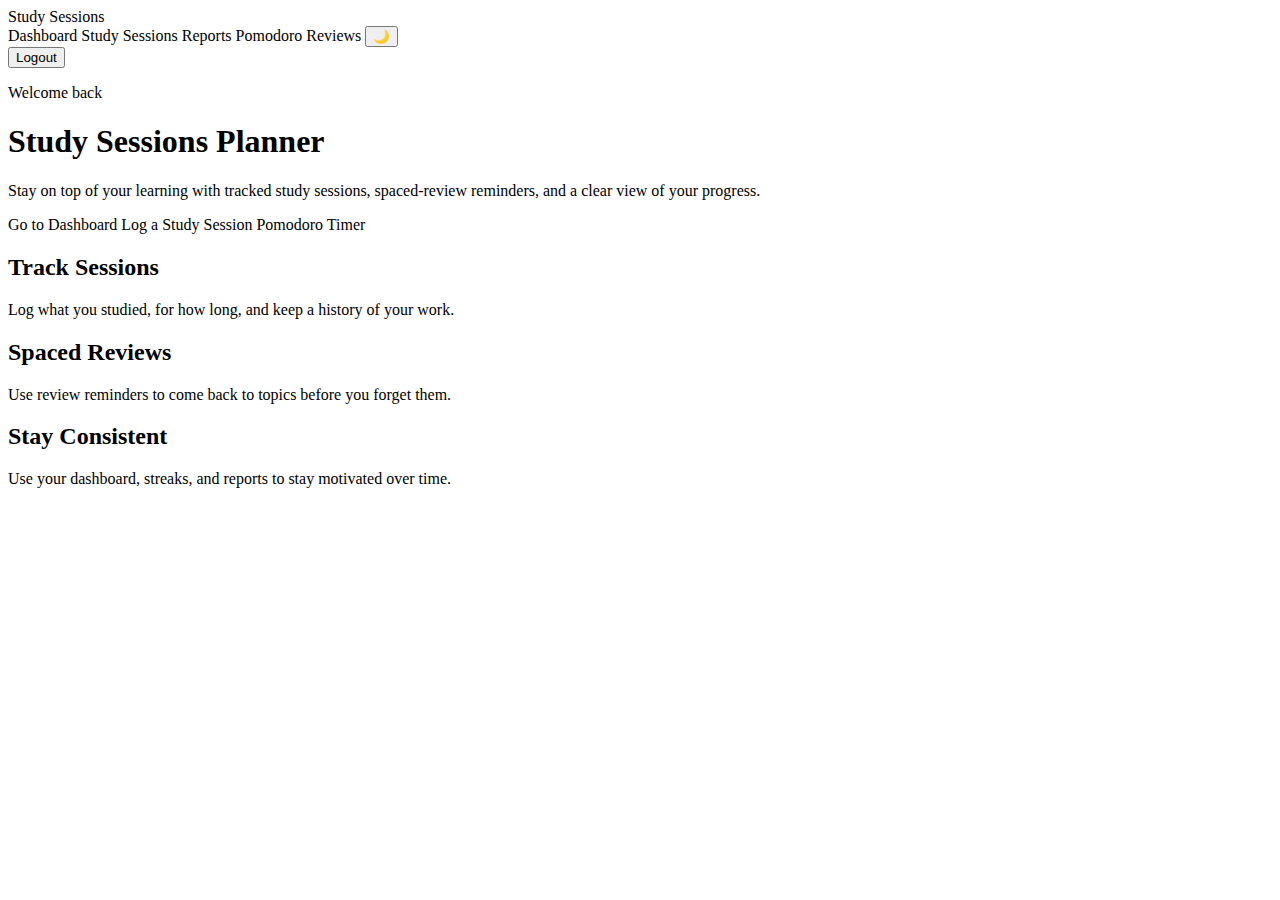
<file: studysessions/src/main/resources/templates/index.html>
<!DOCTYPE html>
<html xmlns:th="http://www.thymeleaf.org">
<head>
    <meta charset="UTF-8">
    <title th:text="${appName}">Study Sessions Planner</title>

    <link rel="stylesheet" th:href="@{/css/styles.css}">
    <script th:src="@{/js/theme-toggle.js}"></script>
</head>
<body>

<div class="navbar">
    <div class="nav-left">
        <a th:href="@{/}" class="nav-logo">Study Sessions</a>
    </div>

    <div class="nav-links">
        <a th:href="@{/dashboard}">Dashboard</a>
        <a th:href="@{/sessions}">Study Sessions</a>
        <a th:href="@{/reports/sessions}">Reports</a>
        <a th:href="@{/sessions/pomodoro}">Pomodoro</a>
        <a th:href="@{/reviews/upcoming}">Reviews</a>

        <!-- Dark mode toggle -->
        <button type="button" id="themeToggle" class="theme-toggle-btn">🌙</button>

        <form th:action="@{/logout}" method="post">
            <button type="submit" class="logout-btn">Logout</button>
        </form>
    </div>
</div>



<main class="welcome-wrapper">
    <section class="hero">
        <p class="hero-tagline">Welcome back</p>
        <h1 th:text="${appName}">Study Sessions Planner</h1>

        <p class="hero-text">
            Stay on top of your learning with tracked study sessions, spaced-review reminders,
            and a clear view of your progress.
        </p>

        <div class="hero-actions">
            <a th:href="@{/dashboard}" class="btn btn-primary">Go to Dashboard</a>
            <a th:href="@{/sessions}" class="btn btn-secondary">Log a Study Session</a>
            <a th:href="@{/sessions/pomodoro}" class="btn btn-accent">Pomodoro Timer</a>
        </div>
    </section>

    <section class="features">
        <div class="feature-card">
            <h2>Track Sessions</h2>
            <p>Log what you studied, for how long, and keep a history of your work.</p>
        </div>
        <div class="feature-card">
            <h2>Spaced Reviews</h2>
            <p>Use review reminders to come back to topics before you forget them.</p>
        </div>
        <div class="feature-card">
            <h2>Stay Consistent</h2>
            <p>Use your dashboard, streaks, and reports to stay motivated over time.</p>
        </div>
    </section>
</main>

</body>
</html>
</file>
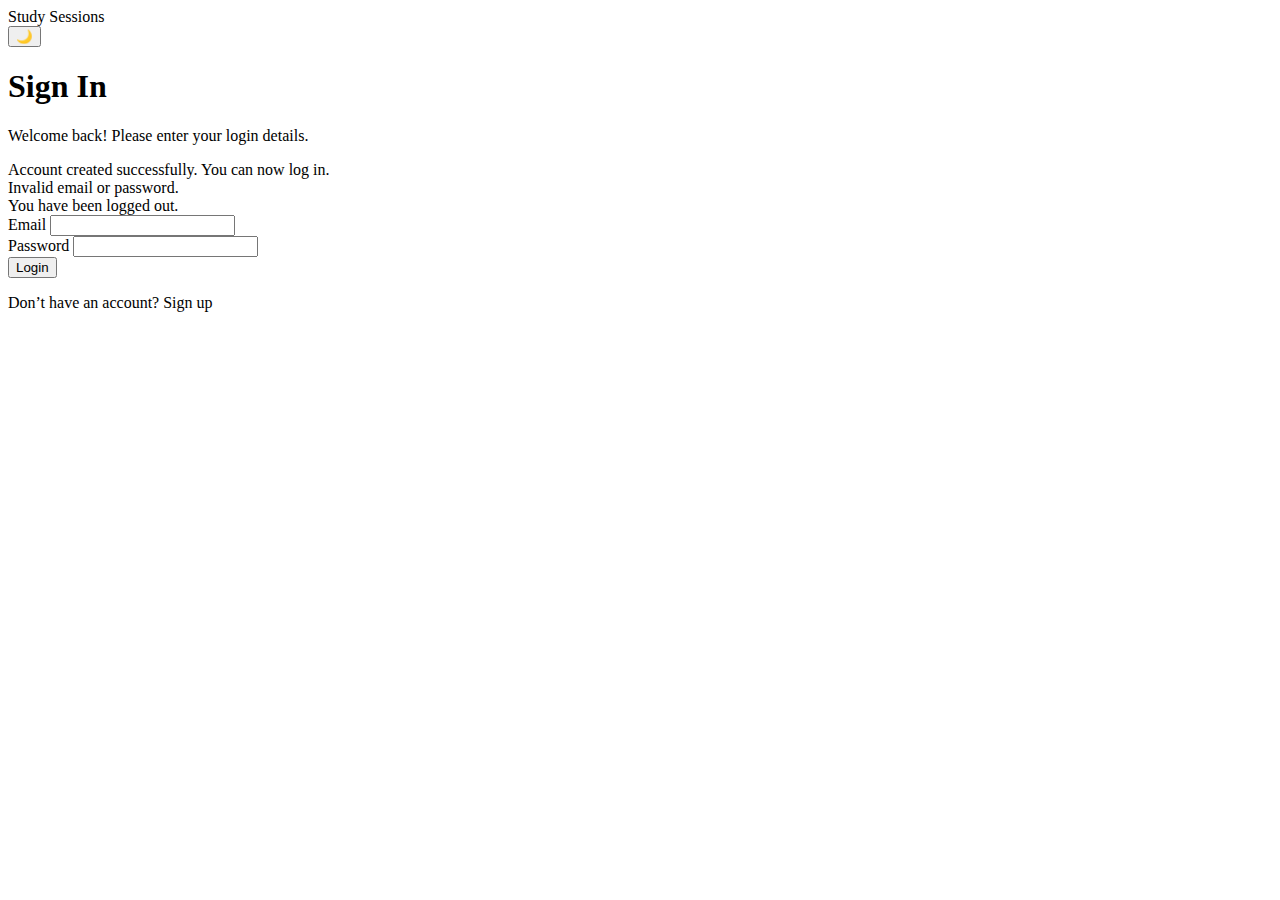
<file: studysessions/src/main/resources/templates/login.html>
<!DOCTYPE html>
<html xmlns:th="http://www.thymeleaf.org">
<head>
    <meta charset="UTF-8">
    <title>Login • Study Sessions Planner</title>

    <link rel="stylesheet" th:href="@{/css/styles.css}">
    <script th:src="@{/js/theme-toggle.js}"></script>
</head>
<body>

<div class="navbar">
    <div class="nav-left">
        <a th:href="@{/}" class="nav-logo">Study Sessions</a>
    </div>

    <div class="nav-links">
        <!-- Dark mode toggle -->
        <button type="button" id="themeToggle" class="theme-toggle-btn">🌙</button>
    </div>
</div>

<main class="login-wrapper">
    <div class="login-card">
        <h1 class="login-title">Sign In</h1>
        <p class="login-subtitle">Welcome back! Please enter your login details.</p>

        <!-- success after registration -->
        <div th:if="${param.registered}" class="login-success">
            Account created successfully. You can now log in.
        </div>

        <!-- error from Spring Security -->
        <div th:if="${param.error}" class="login-error">
            Invalid email or password.
        </div>

        <!-- logout message -->
        <div th:if="${param.logout}" class="login-logout">
            You have been logged out.
        </div>

        <form th:action="@{/login}" method="post" class="login-form">

            <div class="form-group">
                <label for="username">Email</label>
                <!-- name="username" must stay like this for Spring Security -->
                <input type="email" id="username" name="username" required />
            </div>

            <div class="form-group">
                <label for="password">Password</label>
                <input type="password" id="password" name="password" required />
            </div>

            <button type="submit" class="btn btn-primary login-btn">Login</button>
        </form>

        <p class="login-switch">
            Don’t have an account?
            <a th:href="@{/register}">Sign up</a>
        </p>
    </div>
</main>

</body>
</html>
</file>
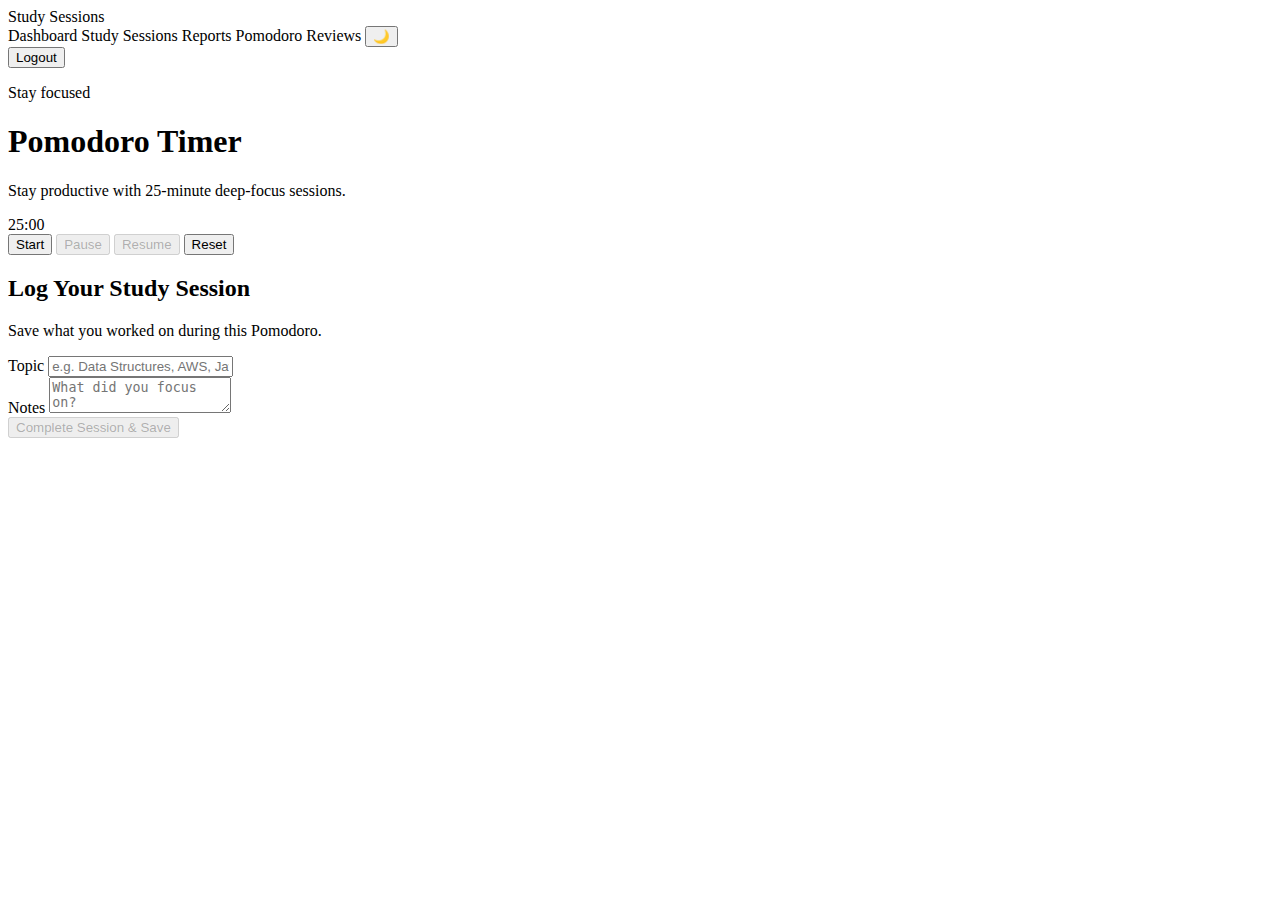
<file: studysessions/src/main/resources/templates/pomodoro.html>
<!DOCTYPE html>
<html xmlns:th="http://www.thymeleaf.org">
<head>
    <meta charset="UTF-8">
    <title>Pomodoro Timer • Study Sessions Planner</title>
    <link rel="stylesheet" th:href="@{/css/styles.css}">
    <script th:src="@{/js/theme-toggle.js}"></script>
</head>
<body>

<div class="navbar">
    <div class="nav-left">
        <a th:href="@{/}" class="nav-logo">Study Sessions</a>
    </div>

    <div class="nav-links">
        <a th:href="@{/dashboard}">Dashboard</a>
        <a th:href="@{/sessions}">Study Sessions</a>
        <a th:href="@{/reports/sessions}">Reports</a>
        <a th:href="@{/sessions/pomodoro}">Pomodoro</a>
        <a th:href="@{/reviews/upcoming}">Reviews</a>

        <!-- Dark mode toggle -->
        <button type="button" id="themeToggle" class="theme-toggle-btn">🌙</button>

        <form th:action="@{/logout}" method="post">
            <button type="submit" class="logout-btn">Logout</button>
        </form>
    </div>
</div>


<main class="page-wrapper">

    <!-- Header -->
    <section class="section-header">
        <p class="section-kicker">Stay focused</p>
        <h1>Pomodoro Timer</h1>
        <p class="section-subtitle">
            Stay productive with 25-minute deep-focus sessions.
        </p>
    </section>

    <!-- Timer Card -->
    <section class="pomodoro-card card">
        <div class="timer-display" id="timerDisplay">25:00</div>

        <div class="pomodoro-buttons">
            <button type="button" id="startBtn" class="btn btn-primary">Start</button>
            <button type="button" id="pauseBtn" class="btn btn-secondary" disabled>Pause</button>
            <button type="button" id="resumeBtn" class="btn btn-secondary" disabled>Resume</button>
            <button type="button" id="resetBtn" class="btn btn-outline-secondary">Reset</button>
        </div>
    </section>

    <!-- Save Session Card -->
    <section class="pomodoro-save card">
        <h2 class="card-title">Log Your Study Session</h2>
        <p class="card-subtext">Save what you worked on during this Pomodoro.</p>

        <form th:action="@{/sessions/pomodoro}"
              th:object="${studySession}"
              method="post"
              id="pomodoroForm">

            <input type="hidden" th:name="${_csrf.parameterName}" th:value="${_csrf.token}"/>

            <input type="hidden" th:field="*{durationMinutesField}" id="durationMinutes"/>

            <div class="form-group">
                <label for="topicName">Topic</label>
                <input type="text"
                       th:field="*{topicName}"
                       id="topicName"
                       placeholder="e.g. Data Structures, AWS, Java practice"
                       required>
            </div>

            <div class="form-group">
                <label for="notes">Notes</label>
                <textarea th:field="*{notes}" id="notes"
                          placeholder="What did you focus on?"
                          required></textarea>
            </div>

            <button type="button" id="completeBtn" class="btn btn-success" disabled>
                Complete Session &amp; Save
            </button>
        </form>
    </section>

</main>

<!-- JS Pomodoro Logic -->
<script>
    const POMODORO_SECONDS = 25 * 60;

    let timeLeft = POMODORO_SECONDS;
    let timerInterval = null;
    let isRunning = false;
    let totalSecondsStudied = 0;

    const timerDisplay = document.getElementById('timerDisplay');
    const startBtn = document.getElementById('startBtn');
    const pauseBtn = document.getElementById('pauseBtn');
    const resumeBtn = document.getElementById('resumeBtn');
    const resetBtn = document.getElementById('resetBtn');
    const completeBtn = document.getElementById('completeBtn');
    const durationInput = document.getElementById('durationMinutes');
    const form = document.getElementById('pomodoroForm');

    const topicInput = document.getElementById('topicName');
    const notesInput = document.getElementById('notes');

    function formatTime(seconds) {
        const m = Math.floor(seconds / 60);
        const s = seconds % 60;
        return String(m).padStart(2, '0') + ":" + String(s).padStart(2, '0');
    }

    function updateDisplay() {
        timerDisplay.textContent = formatTime(timeLeft);
    }

    function startTimer() {
        if (isRunning) return;
        isRunning = true;

        startBtn.disabled = true;
        pauseBtn.disabled = false;
        resumeBtn.disabled = true;
        completeBtn.disabled = false;

        timerInterval = setInterval(() => {
            if (timeLeft > 0) {
                timeLeft--;
                totalSecondsStudied++;
                updateDisplay();
            } else {
                clearInterval(timerInterval);
                isRunning = false;
                pauseBtn.disabled = true;
                resumeBtn.disabled = true;
                alert("Pomodoro complete! Take a short break.");
            }
        }, 1000);
    }

    function pauseTimer() {
        if (!isRunning) return;
        clearInterval(timerInterval);
        isRunning = false;

        pauseBtn.disabled = true;
        resumeBtn.disabled = false;
    }

    function resumeTimer() {
        if (isRunning) return;
        isRunning = true;

        pauseBtn.disabled = false;
        resumeBtn.disabled = true;

        timerInterval = setInterval(() => {
            if (timeLeft > 0) {
                timeLeft--;
                totalSecondsStudied++;
                updateDisplay();
            } else {
                clearInterval(timerInterval);
                isRunning = false;
                pauseBtn.disabled = true;
                resumeBtn.disabled = true;
                alert("Pomodoro complete! Take a short break.");
            }
        }, 1000);
    }

    function resetTimer() {
        clearInterval(timerInterval);
        isRunning = false;
        timeLeft = POMODORO_SECONDS;
        totalSecondsStudied = 0;
        updateDisplay();

        startBtn.disabled = false;
        pauseBtn.disabled = true;
        resumeBtn.disabled = true;
        completeBtn.disabled = true;
    }

    function completeSessionAndSubmit() {
        if (totalSecondsStudied <= 0) {
            alert("Start the timer before completing the session.");
            return;
        }

        if (!topicInput.value.trim() || !notesInput.value.trim()) {
            alert("Please fill in both Topic and Notes before saving.");
            return;
        }

        clearInterval(timerInterval);
        isRunning = false;

        let minutes = Math.ceil(totalSecondsStudied / 60);
        if (minutes <= 0) minutes = 1;

        durationInput.value = minutes;
        form.submit();
    }

    updateDisplay();

    startBtn.addEventListener('click', startTimer);
    pauseBtn.addEventListener('click', pauseTimer);
    resumeBtn.addEventListener('click', resumeTimer);
    resetBtn.addEventListener('click', resetTimer);
    completeBtn.addEventListener('click', completeSessionAndSubmit);
</script>

</body>
</html>
</file>
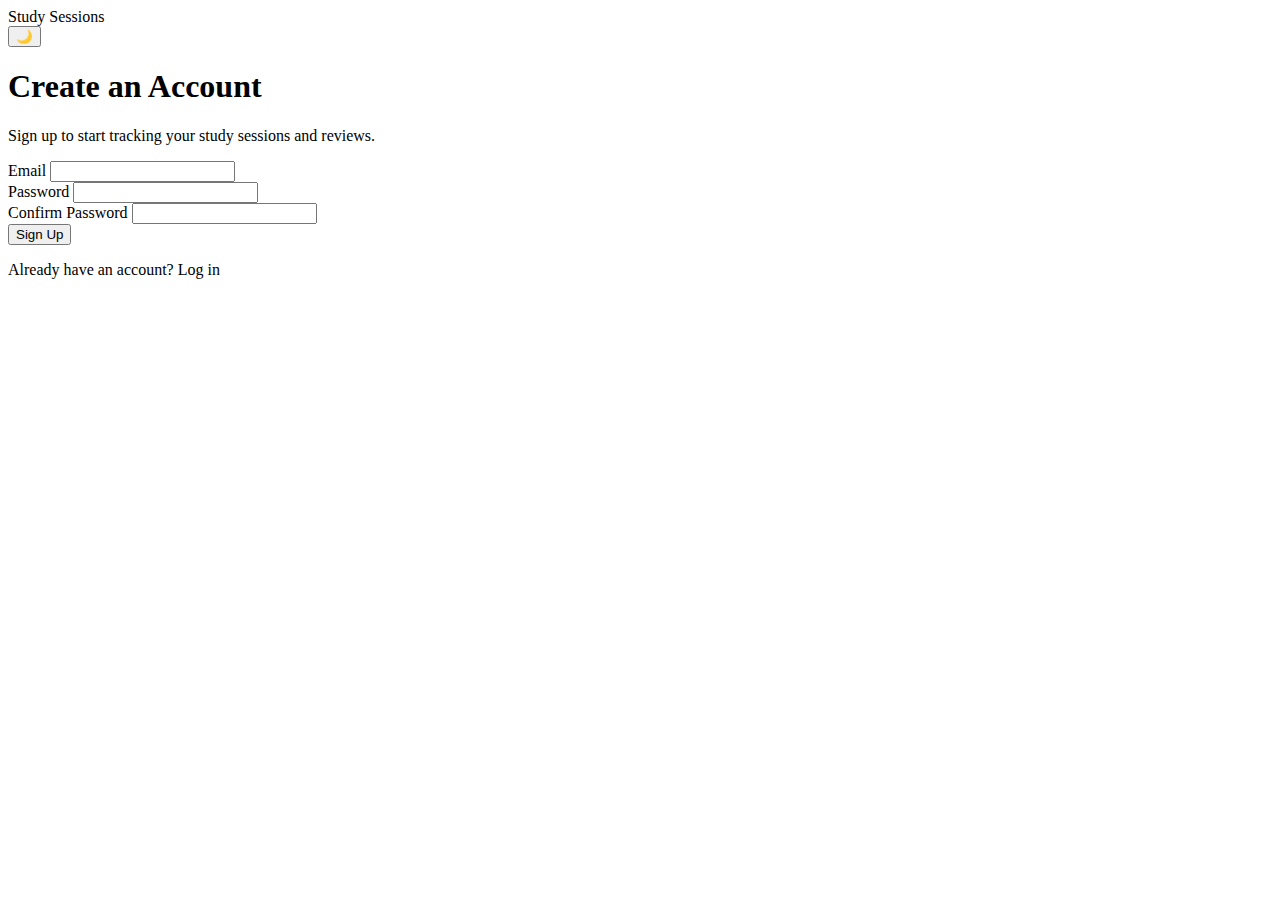
<file: studysessions/src/main/resources/templates/registration.html>
<!DOCTYPE html>
<html xmlns:th="http://www.thymeleaf.org">
<head>
    <meta charset="UTF-8">
    <title>Sign Up • Study Sessions Planner</title>
    <link rel="stylesheet" th:href="@{/css/styles.css}">
    <script th:src="@{/js/theme-toggle.js}"></script>
</head>
<body>

<div class="navbar">
    <div class="nav-left">
        <a th:href="@{/}" class="nav-logo">Study Sessions</a>
    </div>

    <div class="nav-links">
        <!-- Dark mode toggle -->
        <button type="button" id="themeToggle" class="theme-toggle-btn">🌙</button>
    </div>
</div>

<main class="login-wrapper">
    <div class="login-card">
        <h1 class="login-title">Create an Account</h1>
        <p class="login-subtitle">Sign up to start tracking your study sessions and reviews.</p>

        <div th:if="${errorMessage}" class="login-error" th:text="${errorMessage}"></div>

        <form th:action="@{/register}"
              th:object="${registrationForm}"
              method="post"
              class="login-form">

            <div class="form-group">
                <label for="email">Email</label>
                <input th:field="*{email}" id="email" type="email" required>
            </div>

            <div class="form-group">
                <label for="password">Password</label>
                <input th:field="*{password}" id="password" type="password" required>
            </div>

            <div class="form-group">
                <label for="confirmPassword">Confirm Password</label>
                <input th:field="*{confirmPassword}" id="confirmPassword" type="password" required>
            </div>

            <button type="submit" class="btn btn-primary login-btn">Sign Up</button>
        </form>

        <p class="login-switch">
            Already have an account?
            <a th:href="@{/login}">Log in</a>
        </p>
    </div>
</main>

</body>
</html>
</file>
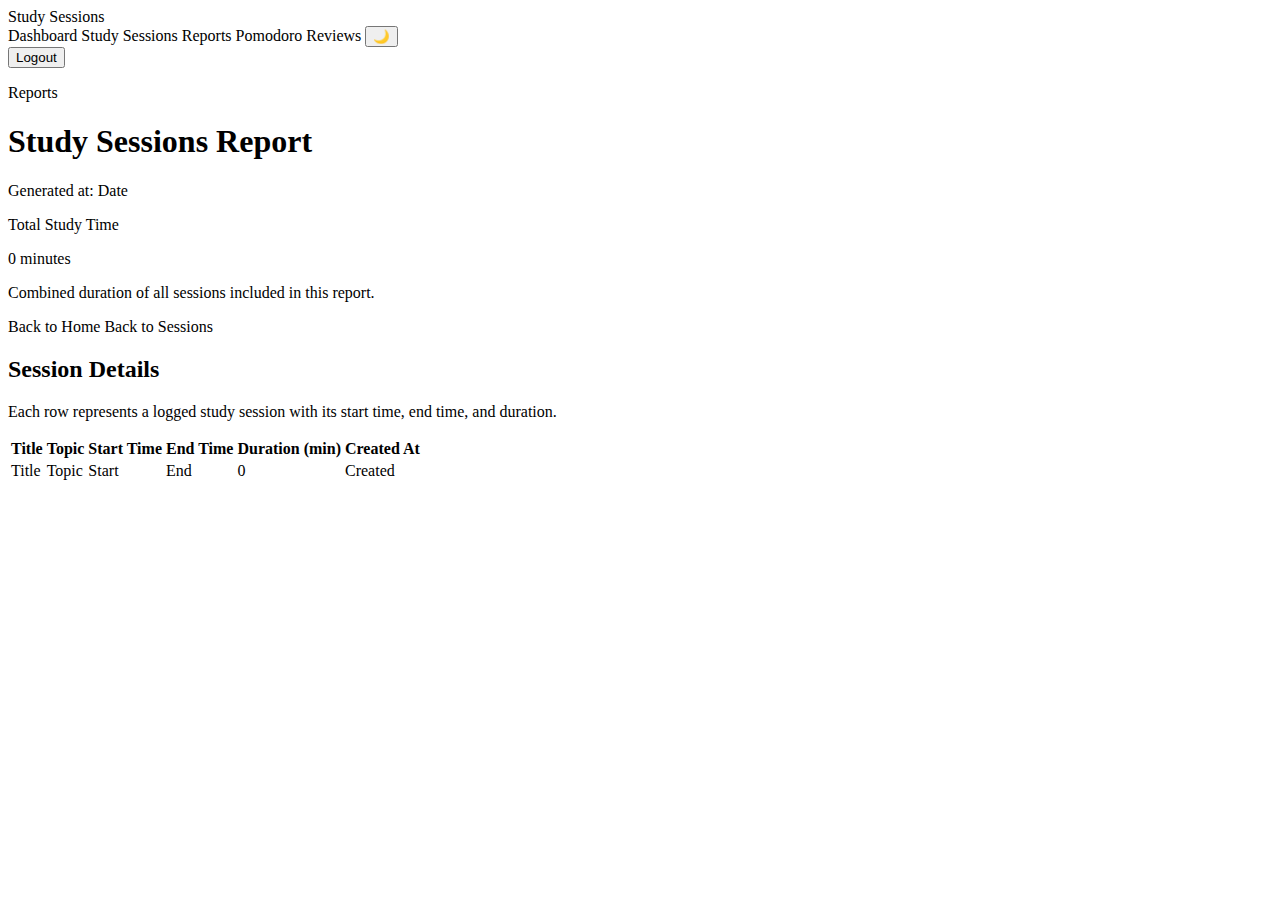
<file: studysessions/src/main/resources/templates/report-sessions.html>
<!DOCTYPE html>
<html xmlns:th="http://www.thymeleaf.org">
<head>
    <meta charset="UTF-8">
    <title th:text="${title}">Study Sessions Report</title>

    <link rel="stylesheet" th:href="@{/css/styles.css}">
    <script th:src="@{/js/theme-toggle.js}"></script>
</head>
<body>

<div class="navbar">
    <div class="nav-left">
        <a th:href="@{/}" class="nav-logo">Study Sessions</a>
    </div>

    <div class="nav-links">
        <a th:href="@{/dashboard}">Dashboard</a>
        <a th:href="@{/sessions}">Study Sessions</a>
        <a th:href="@{/reports/sessions}">Reports</a>
        <a th:href="@{/sessions/pomodoro}">Pomodoro</a>
        <a th:href="@{/reviews/upcoming}">Reviews</a>

        <!-- Dark mode toggle -->
        <button type="button" id="themeToggle" class="theme-toggle-btn">🌙</button>

        <form th:action="@{/logout}" method="post">
            <button type="submit" class="logout-btn">Logout</button>
        </form>
    </div>
</div>

<main class="page-wrapper">
    <!-- Header -->
    <section class="section-header">
        <p class="section-kicker">Reports</p>
        <h1 th:text="${title}">Study Sessions Report</h1>
        <p class="section-subtitle">
            Generated at:
            <span th:text="${#temporals.format(generatedAt, 'MM/dd/yyyy h:mm a')}">Date</span>
        </p>
    </section>

    <!-- Summary card -->
    <section class="card report-summary">
        <p class="card-title">Total Study Time</p>
        <p class="card-value">
            <span th:text="${totalMinutes}">0</span> minutes
        </p>
        <p class="card-subtext">
            Combined duration of all sessions included in this report.
        </p>

        <div class="report-actions">
            <a th:href="@{/}" class="btn btn-secondary">Back to Home</a>
            <a th:href="@{/sessions}" class="btn btn-secondary">Back to Sessions</a>
        </div>
    </section>

    <!-- Table card -->
    <section class="card">
        <h2 class="card-title">Session Details</h2>
        <p class="card-subtext">
            Each row represents a logged study session with its start time, end time, and duration.
        </p>

        <div class="report-table-wrapper">
            <table class="table-report">
                <thead>
                <tr>
                    <th>Title</th>
                    <th>Topic</th>
                    <th>Start Time</th>
                    <th>End Time</th>
                    <th>Duration (min)</th>
                    <th>Created At</th>
                </tr>
                </thead>
                <tbody>
                <tr th:each="s : ${sessions}">
                    <td th:text="${s.title}">Title</td>
                    <td th:text="${s.topicName}">Topic</td>

                    <!-- Start Time -->
                    <td th:text="${#temporals.format(s.startTime, 'MM/dd/yyyy h:mm a')}">Start</td>

                    <!-- End Time -->
                    <td th:text="${#temporals.format(s.endTime, 'MM/dd/yyyy h:mm a')}">End</td>

                    <!-- Duration -->
                    <td th:text="${s.durationMinutes}">0</td>

                    <!-- Created At -->
                    <td th:text="${#temporals.format(s.createdAt, 'MM/dd/yyyy h:mm a')}">Created</td>
                </tr>
                </tbody>
            </table>
        </div>
    </section>
</main>

</body>
</html>
</file>
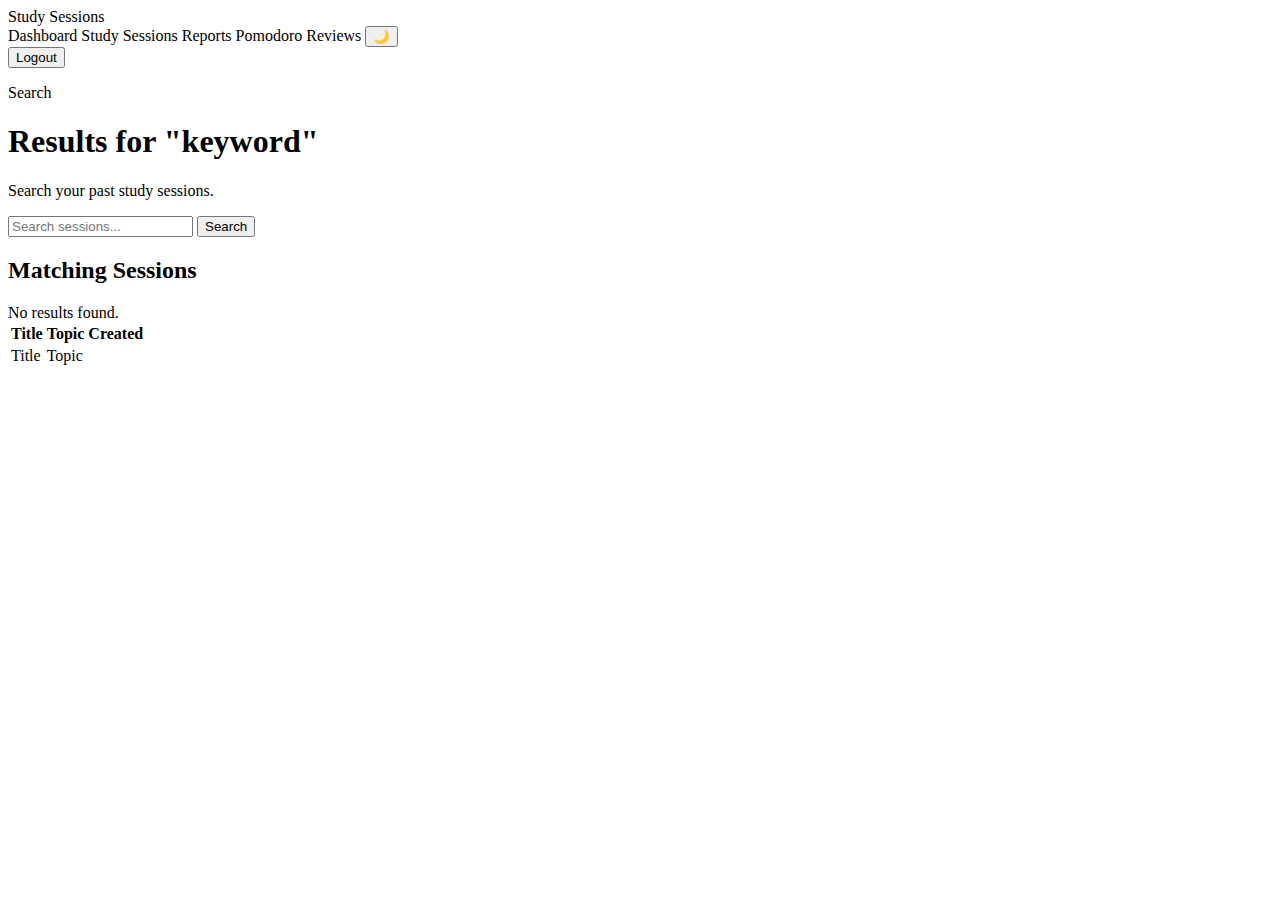
<file: studysessions/src/main/resources/templates/search-results.html>
<!DOCTYPE html>
<html xmlns:th="http://www.thymeleaf.org">
<head>
    <meta charset="UTF-8">
    <title>Search Results • Study Sessions</title>

    <link rel="stylesheet" th:href="@{/css/styles.css}">
    <script th:src="@{/js/theme-toggle.js}"></script>
</head>
<body>

<div class="navbar">
    <div class="nav-left">
        <a th:href="@{/}" class="nav-logo">Study Sessions</a>
    </div>

    <div class="nav-links">
        <a th:href="@{/dashboard}">Dashboard</a>
        <a th:href="@{/sessions}">Study Sessions</a>
        <a th:href="@{/reports/sessions}">Reports</a>
        <a th:href="@{/sessions/pomodoro}">Pomodoro</a>
        <a th:href="@{/reviews/upcoming}">Reviews</a>

        <!-- Dark mode toggle -->
        <button type="button" id="themeToggle" class="theme-toggle-btn">🌙</button>

        <form th:action="@{/logout}" method="post">
            <button type="submit" class="logout-btn">Logout</button>
        </form>
    </div>
</div>


<main class="page-wrapper">

    <!-- Header -->
    <section class="section-header">
        <p class="section-kicker">Search</p>
        <h1>Results for "<span th:text="${keyword}">keyword</span>"</h1>
        <p class="section-subtitle">Search your past study sessions.</p>
    </section>

    <!-- Search Form Card -->
    <section class="card search-card">
        <form th:action="@{/sessions/search}" method="get" class="search-bar">
            <input type="text" name="q" th:value="${keyword}" placeholder="Search sessions...">
            <button type="submit" class="btn btn-primary">Search</button>
        </form>
    </section>

    <!-- Results Card -->
    <section class="card">
        <h2 class="card-title">Matching Sessions</h2>

        <div class="card-subtext" th:if="${#lists.isEmpty(results)}">
            No results found.
        </div>

        <div class="search-results-table-wrapper" th:if="${!#lists.isEmpty(results)}">
            <table class="table-report">
                <thead>
                <tr>
                    <th>Title</th>
                    <th>Topic</th>
                    <th>Created</th>
                </tr>
                </thead>
                <tbody>
                <tr th:each="s : ${results}">
                    <td th:text="${s.title}">Title</td>
                    <td th:text="${s.topicName}">Topic</td>
                    <td th:text="${#temporals.format(s.createdAt, 'MM/dd/yyyy h:mm a')}"></td>
                </tr>
                </tbody>
            </table>
        </div>
    </section>

</main>

</body>
</html>
</file>
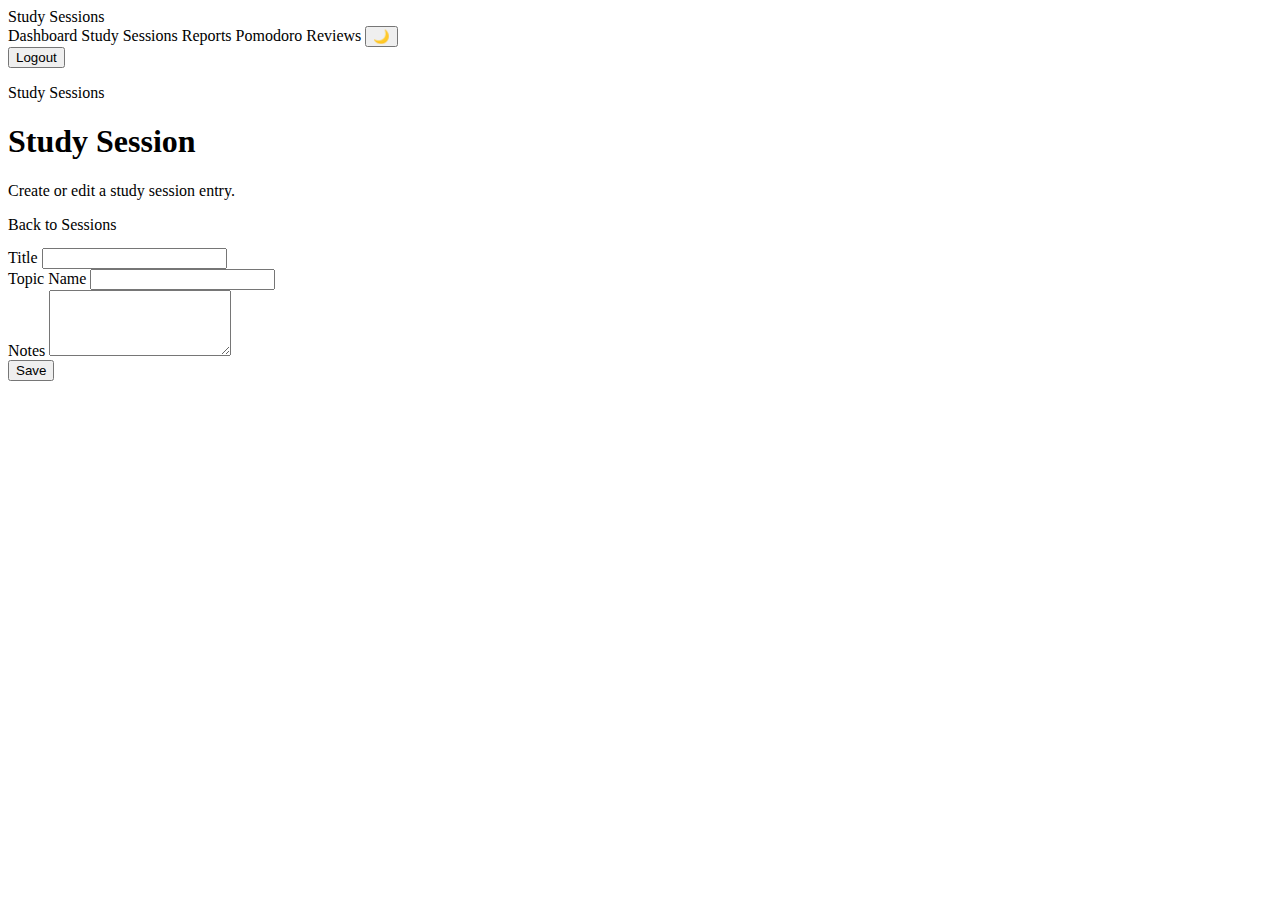
<file: studysessions/src/main/resources/templates/sessions-form.html>
<!DOCTYPE html>
<html xmlns:th="http://www.thymeleaf.org">
<head>
    <meta charset="UTF-8">
    <title th:text="${formTitle}">Study Session Form</title>

    <link rel="stylesheet" th:href="@{/css/styles.css}">
    <script th:src="@{/js/theme-toggle.js}"></script>
</head>
<body>

<div class="navbar">
    <div class="nav-left">
        <a th:href="@{/}" class="nav-logo">Study Sessions</a>
    </div>

    <div class="nav-links">
        <a th:href="@{/dashboard}">Dashboard</a>
        <a th:href="@{/sessions}">Study Sessions</a>
        <a th:href="@{/reports/sessions}">Reports</a>
        <a th:href="@{/sessions/pomodoro}">Pomodoro</a>
        <a th:href="@{/reviews/upcoming}">Reviews</a>

        <!-- Dark mode toggle -->
        <button type="button" id="themeToggle" class="theme-toggle-btn">🌙</button>

        <form th:action="@{/logout}" method="post">
            <button type="submit" class="logout-btn">Logout</button>
        </form>
    </div>
</div>

<main class="page-wrapper">
    <!-- Header -->
    <section class="section-header">
        <p class="section-kicker">Study Sessions</p>
        <h1 th:text="${formTitle}">Study Session</h1>
        <p class="section-subtitle">
            Create or edit a study session entry.
        </p>
    </section>

    <!-- Form card -->
    <section class="card form-card">
        <p style="margin-top: 0; margin-bottom: 14px;">
            <a th:href="@{/sessions}" class="btn btn-secondary">Back to Sessions</a>
        </p>

        <form th:action="@{/sessions/save}" th:object="${session}" method="post" class="session-form">

            <!-- Hidden id for edits -->
            <input type="hidden" th:field="*{id}" />

            <div class="form-group">
                <label for="title">Title</label>
                <input id="title" type="text" th:field="*{title}" required />
            </div>

            <div class="form-group">
                <label for="topicName">Topic Name</label>
                <input id="topicName" type="text" th:field="*{topicName}" required />
            </div>

            <div class="form-group">
                <label for="notes">Notes</label>
                <textarea id="notes" rows="4" th:field="*{notes}"></textarea>
            </div>

            <button type="submit" class="btn btn-primary">Save</button>
        </form>

    </section>
</main>

</body>
</html>
</file>
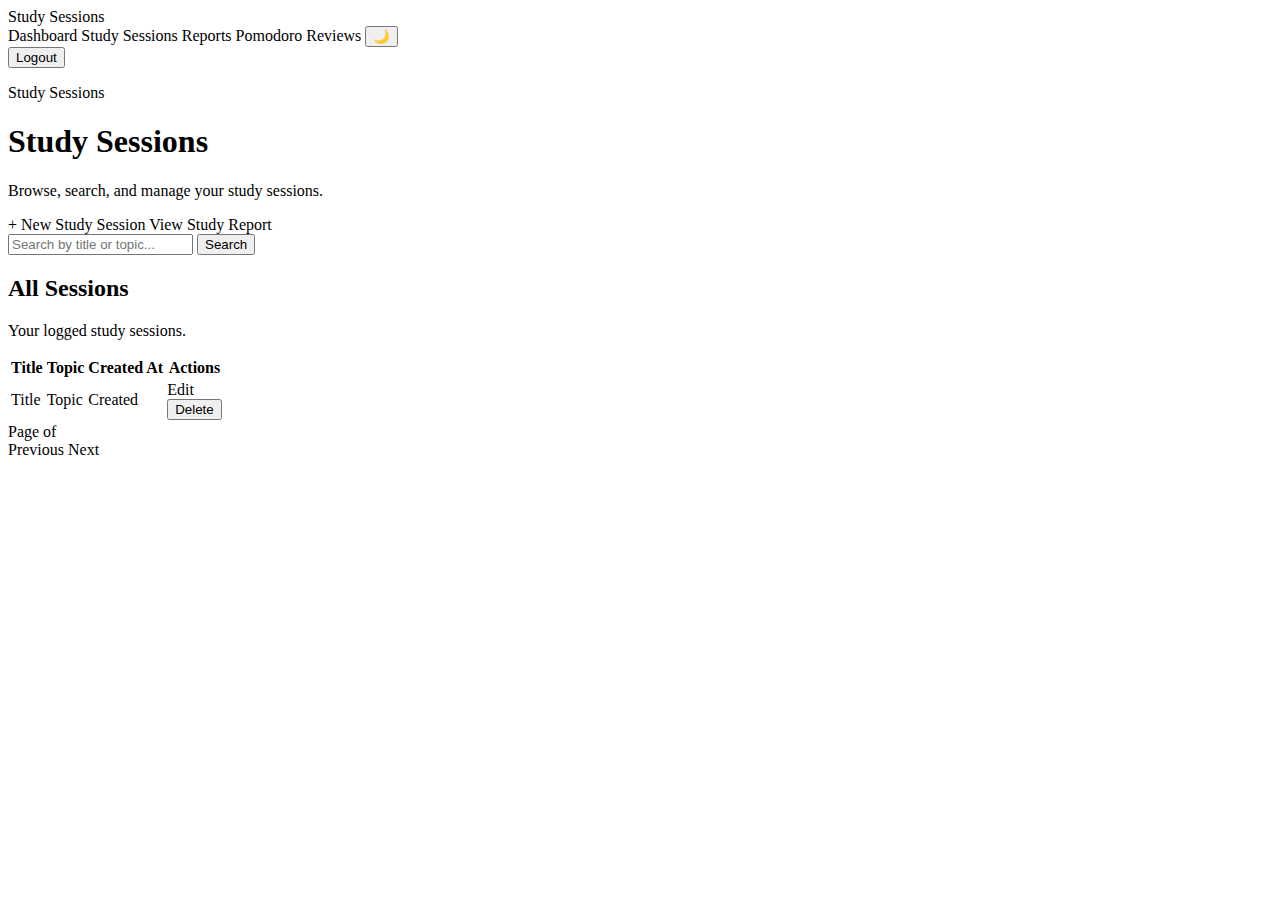
<file: studysessions/src/main/resources/templates/sessions-list.html>
<!DOCTYPE html>
<html xmlns:th="http://www.thymeleaf.org">
<head>
    <meta charset="UTF-8">
    <title>Study Sessions</title>
    <link rel="stylesheet" th:href="@{/css/styles.css}">
    <script th:src="@{/js/theme-toggle.js}"></script>
</head>
<body>

<div class="navbar">
    <div class="nav-left">
        <a th:href="@{/}" class="nav-logo">Study Sessions</a>
    </div>

    <div class="nav-links">
        <a th:href="@{/dashboard}">Dashboard</a>
        <a th:href="@{/sessions}">Study Sessions</a>
        <a th:href="@{/reports/sessions}">Reports</a>
        <a th:href="@{/sessions/pomodoro}">Pomodoro</a>
        <a th:href="@{/reviews/upcoming}">Reviews</a>

        <!-- Dark mode toggle -->
        <button type="button" id="themeToggle" class="theme-toggle-btn">🌙</button>

        <form th:action="@{/logout}" method="post">
            <button type="submit" class="logout-btn">Logout</button>
        </form>
    </div>
</div>


<main class="page-wrapper">

    <!-- Header -->
    <section class="section-header">
        <p class="section-kicker">Study Sessions</p>
        <h1>Study Sessions</h1>
        <p class="section-subtitle">Browse, search, and manage your study sessions.</p>
    </section>

    <!-- Actions -->
    <section class="card actions-card">
        <div class="action-links">
            <a th:href="@{/sessions/new}" class="btn btn-primary">+ New Study Session</a>
            <a th:href="@{/reports/sessions}" class="btn btn-secondary">View Study Report</a>
        </div>

        <!-- Search -->
        <form th:action="@{/sessions/search}" method="get" class="search-bar">
            <input type="text" name="q" placeholder="Search by title or topic...">
            <button type="submit" class="btn btn-primary">Search</button>
        </form>
    </section>

    <!-- Sessions Table -->
    <section class="card">
        <h2 class="card-title">All Sessions</h2>
        <p class="card-subtext">Your logged study sessions.</p>

        <div class="table-wrapper">
            <table class="table-report">
                <thead>
                <tr>
                    <th>Title</th>
                    <th>Topic</th>
                    <th>Created At</th>
                    <th>Actions</th>
                </tr>
                </thead>

                <tbody>
                <tr th:each="s : ${sessions}">
                    <td th:text="${s.title}">Title</td>
                    <td th:text="${s.topicName}">Topic</td>
                    <td th:text="${#temporals.format(s.createdAt, 'MM/dd/yyyy h:mm a')}">Created</td>

                    <td class="actions-cell">
                        <a th:href="@{|/sessions/edit/${s.id}|}" class="btn btn-small btn-secondary">Edit</a>

                        <form th:action="@{|/sessions/delete/${s.id}|}"
                              method="post" class="inline-form">
                            <button type="submit"
                                    class="btn btn-small btn-danger"
                                    onclick="return confirm('Are you sure you want to delete this session?');">
                                Delete
                            </button>
                        </form>
                    </td>
                </tr>
                </tbody>
            </table>
        </div>
    </section>

    <!-- Pagination -->
    <section th:if="${totalPages > 1}" class="pagination-section">
        <div class="pagination-info">
            Page <span th:text="${currentPage + 1}"></span> of <span th:text="${totalPages}"></span>
        </div>

        <div class="pagination-controls">
            <a th:if="${currentPage > 0}"
               th:href="@{|/sessions?page=${currentPage - 1}|}"
               class="pagination-link">Previous</a>

            <span th:each="i : ${#numbers.sequence(0, totalPages - 1)}">
                <a th:if="${i != currentPage}"
                   th:href="@{|/sessions?page=${i}|}"
                   th:text="${i + 1}"
                   class="pagination-link"></a>

                <span th:if="${i == currentPage}"
                      th:text="${i + 1}"
                      class="pagination-current"></span>
            </span>

            <a th:if="${currentPage < totalPages - 1}"
               th:href="@{|/sessions?page=${currentPage + 1}|}"
               class="pagination-link">Next</a>
        </div>
    </section>

</main>

</body>
</html>
</file>
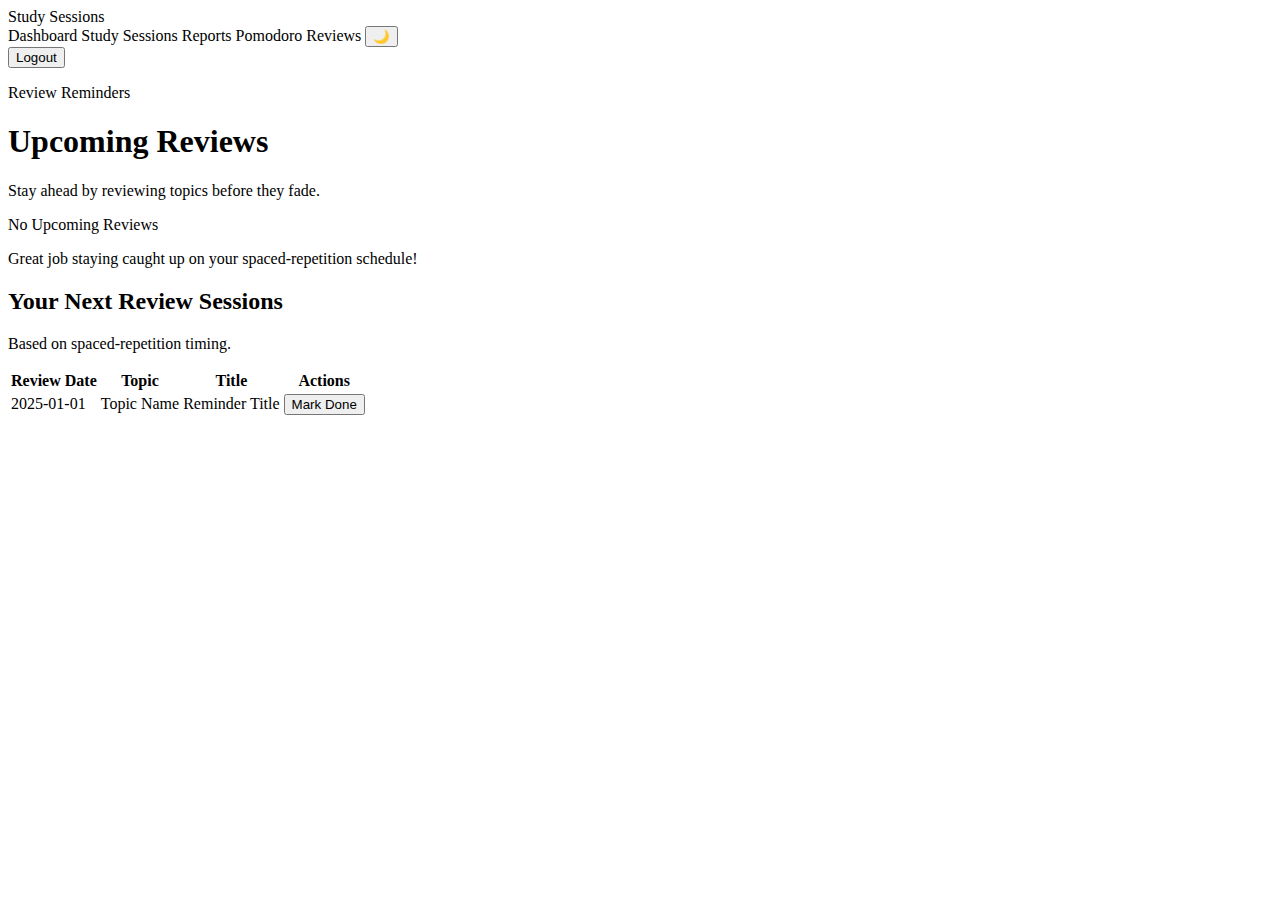
<file: studysessions/src/main/resources/templates/reviews/upcoming.html>
<!DOCTYPE html>
<html xmlns:th="http://www.thymeleaf.org">
<head>
    <meta charset="UTF-8">
    <title>Upcoming Reviews • Study Sessions Planner</title>
    <link rel="stylesheet" th:href="@{/css/styles.css}">
    <script th:src="@{/js/theme-toggle.js}"></script>
</head>
<body>

<div class="navbar">
    <div class="nav-left">
        <a th:href="@{/}" class="nav-logo">Study Sessions</a>
    </div>

    <div class="nav-links">
        <a th:href="@{/dashboard}">Dashboard</a>
        <a th:href="@{/sessions}">Study Sessions</a>
        <a th:href="@{/reports/sessions}">Reports</a>
        <a th:href="@{/sessions/pomodoro}">Pomodoro</a>
        <a th:href="@{/reviews/upcoming}">Reviews</a>

        <!-- Dark mode toggle -->
        <button type="button" id="themeToggle" class="theme-toggle-btn">🌙</button>

        <form th:action="@{/logout}" method="post">
            <button type="submit" class="logout-btn">Logout</button>
        </form>
    </div>
</div>


<main class="page-wrapper">

    <!-- Header -->
    <section class="section-header">
        <p class="section-kicker">Review Reminders</p>
        <h1>Upcoming Reviews</h1>
        <p class="section-subtitle">Stay ahead by reviewing topics before they fade.</p>
    </section>

    <!-- No reminders -->
    <section class="card" th:if="${#lists.isEmpty(reminders)}">
        <p class="card-title">No Upcoming Reviews</p>
        <p class="card-subtext">Great job staying caught up on your spaced-repetition schedule!</p>
    </section>

    <!-- Table of reminders -->
    <section class="card" th:if="${!#lists.isEmpty(reminders)}">
        <h2 class="card-title">Your Next Review Sessions</h2>
        <p class="card-subtext">Based on spaced-repetition timing.</p>

        <div class="table-wrapper">
            <table class="table-report">
                <thead>
                <tr>
                    <th>Review Date</th>
                    <th>Topic</th>
                    <th>Title</th>
                    <th>Actions</th>
                </tr>
                </thead>

                <tbody>
                <tr th:each="r : ${reminders}">
                    <td th:text="${r.reviewDate}">2025-01-01</td>
                    <td th:text="${r.topicName}">Topic Name</td>
                    <td th:text="${r.title}">Reminder Title</td>
                    <td>
                        <form th:action="@{|/reviews/${r.id}/complete|}" method="post" class="inline-form">
                            <button type="submit" class="btn btn-small btn-success">
                                Mark Done
                            </button>
                        </form>
                    </td>
                </tr>
                </tbody>
            </table>
        </div>

    </section>

</main>

</body>
</html>
</file>
